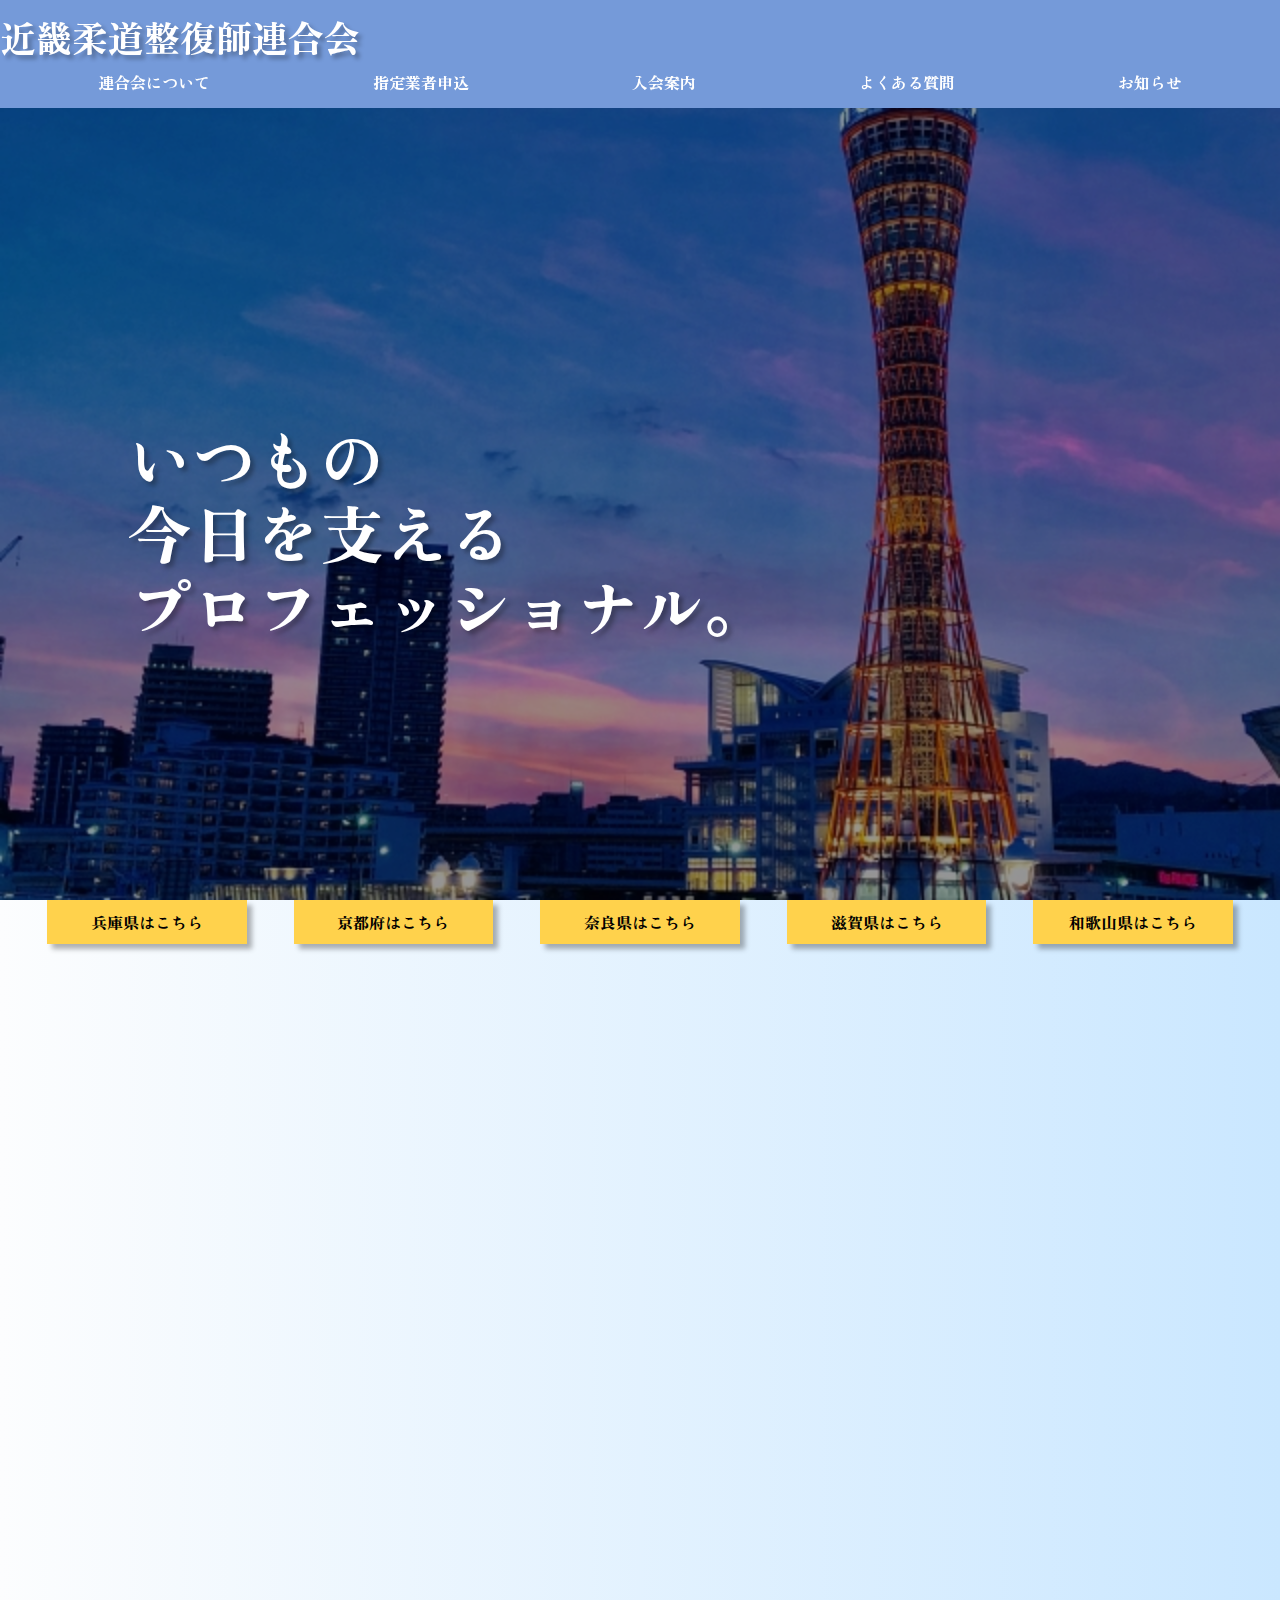
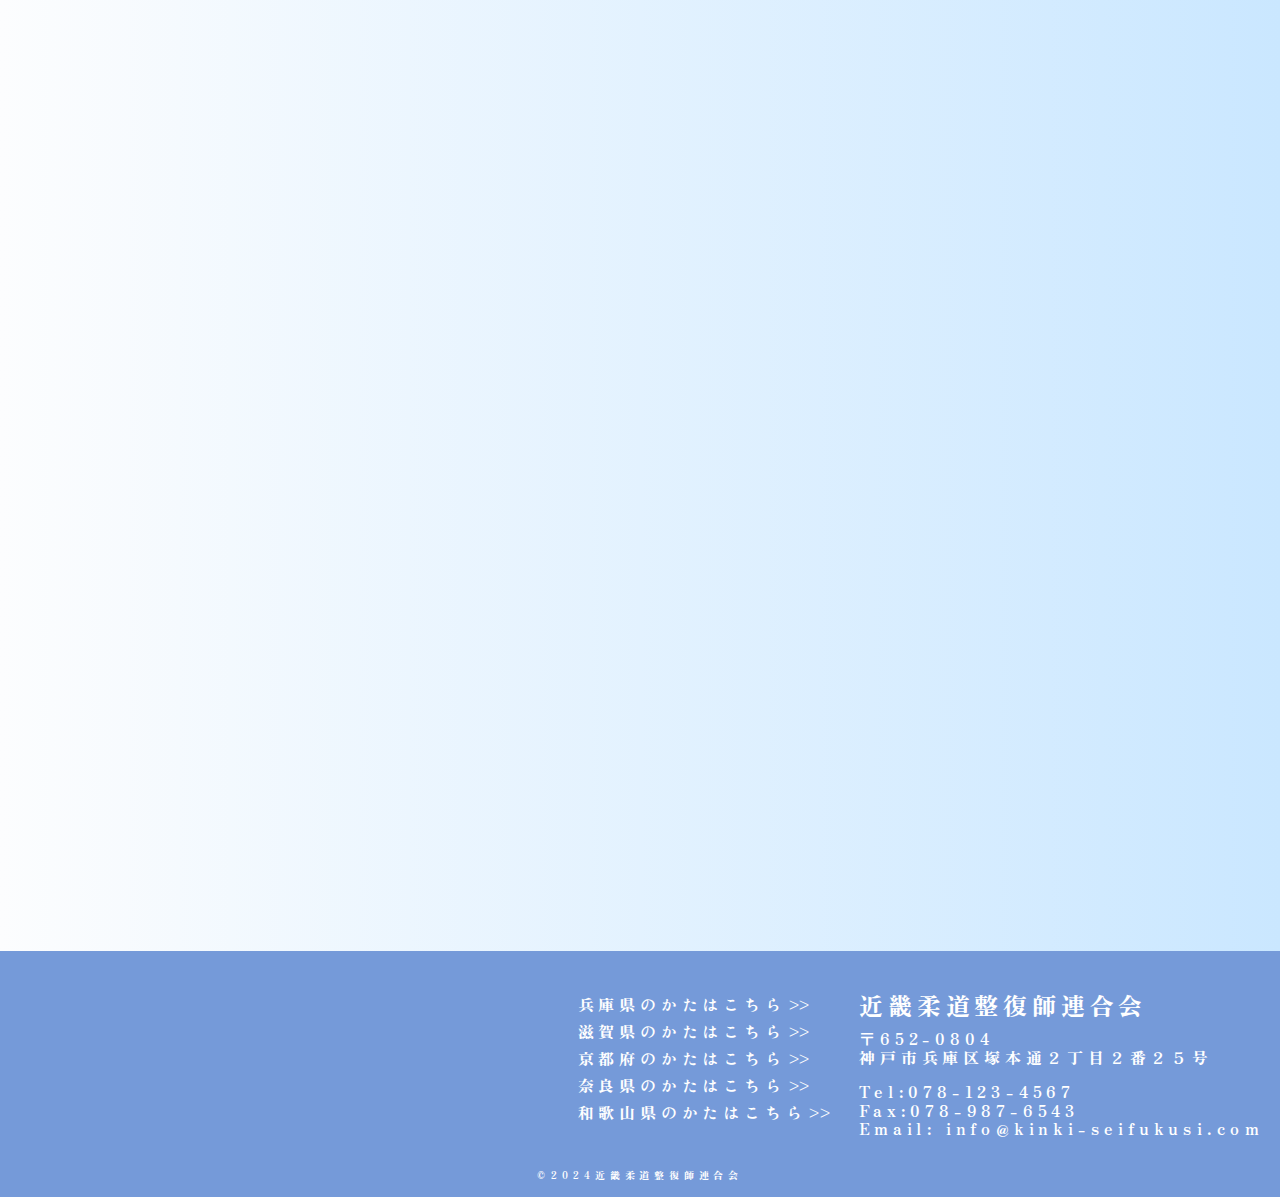
<file: index.html>
<!DOCTYPE html>
<html lang="ja">

<head>
    <meta charset="UTF-8">
    <meta name="viewport" content="width=device-width, initial-scale=1.0">
    <title>近畿柔道整復師連合会</title>
    <link
    rel="stylesheet"
    href="https://cdnjs.cloudflare.com/ajax/libs/animate.css/4.1.1/animate.min.css"/>
    <link rel="preconnect" href="https://fonts.googleapis.com">
    <link rel="preconnect" href="https://fonts.gstatic.com" crossorigin>
    <link href="https://fonts.googleapis.com/css2?family=Zen+Antique+Soft&display=swap" rel="stylesheet">
    <script src="js/swiper-bundle.min.js.js"></script><!-- Swiper -->
    <link rel="stylesheet" href="scss/style.css">
    <meta name="robots" content="noindex, nofollow" />
</head>

<body>
    <div class="gradient">
    <!-- *********header(共通)*************** -->
    <header>
        <div class="headerWrapper">
            <div class="headerWrap">
                <a href="index.html">
                    <h1>近畿柔道整復師連合会</h1>
                </a>
                <!-- ハンバーガーメニュー -->
                <input id="open" type="checkbox">
                <label class="toggle" for="open">
                    <span></span>
                    <span></span>
                    <span></span>
                </label>
                <div id="menu"> <!-- 横並び -->
                    <nav>
                        <ul>
                            <li><a href="greet.html" class="menuText">連合会について</a></li>
                            <li> <a href="company.html" class="menuText">指定業者申込</a> </li>
                            <li> <a href="general.html" class="menuText">入会案内</a> </li>
                            <li> <a href="qa.html" class="menuText">よくある質問</a></li>
                            <li> <a href="https://www.facebook.com/hyogokenjyusei/?ref=embed_page" class="menuText">お知らせ</a></li>
                            <li class="menu_tel"> <div class="humMenuButton"><a href="#">078-123-4567</a></div></li>
                        </ul>
                    </nav>
                </div><!-- menu -->
                <!-- PCグローバルメニュー -->
                <div class="headerList">
                    <nav>
                        <ul>
                            <li><a href="greet.html">連合会について</a></li>
                            <li> <a href="company.html">指定業者申込</a> </li>
                            <li> <a href="general.html">入会案内</a> </li>
                            <li> <a href="qa.html">よくある質問</a></li>
                            <li> <a href="https://www.facebook.com/hyogokenjyusei/?ref=embed_page">お知らせ</a></li>
                        </ul>
                    </nav>
                </div>
                <!-- PCグローバルメニュー -->
            </div>
        </div>
    </header>
    <!-- *********header(共通)*************** -->



        <div class="mainContent">
            <!-- ここにメインコンテンツを書く -->
            <main>
                <div class="mainContent">
                    <!-- ここにメインコンテンツを書く -->
                    <section class="mainTopwrapper">
                        <!-- トップ画面 -->
                        <div class="mainTopwrap">
                            <div class="mainTop">
                                <h1>
                                    いつもの<br>今日を支える<br>プロフェッショナル。
                                </h1>
                                <!-- Slider main container -->
                                <div class="swiper">
                                    <!-- Additional required wrapper -->
                                    <div class="swiper-wrapper">
                                        <!-- Slides -->
                                        <div class="swiper-slide"><img src="images/TOP.jpg" alt="メインビジュアル兵庫"></div>
                                        <div class="swiper-slide"><img src="images/TOP_kyoto.jpg" alt="メインビジュアル京都"></div>
                                        <div class="swiper-slide swiper_nara"><img src="images/TOP_nara.jpg"
                                                alt="メインビジュアル奈良"></div>
                                        <div class="swiper-slide swiper_shiga"><img src="images/TOP_shiga.jpeg"
                                                alt="メインビジュアル滋賀"></div>
                                        <div class="swiper-slide swiper_wakayama"><img src="images/TOP_wakayama.jpg"
                                                alt="メインビジュアル和歌山"></div>
                                    </div>
                                    <!-- If we need pagination -->
                                    <!-- <div class="swiper-pagination"></div> -->

                                    <!-- If we need navigation buttons -->
                                    <!-- <div class="swiper-button-prev"></div> -->
                                    <!-- <div class="swiper-button-next"></div> -->

                                    <!-- If we need scrollbar -->
                                    <!-- <div class="swiper-scrollbar"></div> -->
                                </div>
                                <!-- Slider main container -->
                                <div class="arrow">
                                    <img src="images/arrowObject.png" alt="矢印">
                                </div>
                            </div>
                        </div>
                    </section>

                    <section class="topLink">
                        <div class="topLinkwrapper">
                            <!-- 各県へのリンク -->
                            <nav class="link01">
                                <ul>
                                    <li><a href="">兵庫県はこちら</a></li>
                                    <li><a href="http://www.miyako.or.jp/">京都府はこちら</a></li>
                                    <li><a href="">奈良県はこちら</a></li>
                                    <li><a href="">滋賀県はこちら</a></li>
                                    <li><a href="">和歌山県はこちら</a></li>
                                </ul>
                            </nav>
                        </div>
                    </section>



                    <section class="topSalutation animate__animated"><!-- スクロール検知class付与 -->
                        <!-- 組合について -->
                        <div class="topSalutationWrapper">
                            <div class="facebookWrapper">
                                <!-- フェイスブック -->
                                <iframe src="https://www.facebook.com/plugins/page.php?href=https%3A%2F%2Fwww.facebook.com%2Fhyogokenjyusei%2F%3Fref%3Dembed_page&tabs=timeline&width=352&height=427&small_header=false&adapt_container_width=true&hide_cover=false&show_facepile=true&appId" width="352" height="427" style="border:none;overflow:hidden" scrolling="no" frameborder="0" allowfullscreen="true" allow="autoplay; clipboard-write; encrypted-media; picture-in-picture; web-share"></iframe>
                            </div>

                            <div class="topSalutationWrap">
                                <h2>近畿柔道整復師連合会のご挨拶</h2>
                                <p>
                                    近畿柔道整復師連合会のホームページにお越し頂きまして誠にありがとうございます。<br><br>
                                    この連合会は兵庫県。京都府。滋賀県。和歌山県。奈良県。の1府4県の協同組合の共同体で
                                    各県の会員が日常使う医療機器、消耗品、各種保険関係の団体保険、医療事故保険等福利厚生の充実、学術大会の協賛など情報交換を共有して組合員に多種多様な商品を安価で販売しております。<br><br>
                                    広告募集は1年間通して行っています。<br><br>一般の企業から個人商店さん迄そしてネット販売している方も広告の応募も可能です。<br><br>是非ご活用の程宜しくお願申し上げます。
                                </p>

                                <ul>
                                    <li><a href="greet.html">詳しくはこちら</a></li>
                                </ul>
                            </div>
                        </div>
                    </section>


                    <section class="topVendor animate__animated"><!-- スクロール検知class付与 -->
                        <!-- 指定業者申込 -->
                        <div class="topVendorWrapper">
                            <div class="topVendorimg">
                                <img src="images/btn1.jpg" alt="">
                            </div>

                            <div class="topVendortext">
                                <h2>指定業者申込</h2>
                                <p>協同組合に所属すると<br><br>
                                    ・会員に販売ができる<br>・展示会などで開催する場所をお貸しできる<br>
                                    <br>などと言った支援が受けられます。
                                </p>
                                <a href="company.html">詳しくはこちら</a>
                            </div>
                        </div>

                        <div class="topVendorWrapper2">
                            <a href="">
                                <img src="images/btn1.jpg" alt="指定事業">
                                <h2>指定業者申込</h2>
                            </a>

                        </div>

                    </section>
                </div>

                <section class="topJoin animate__animated"><!-- スクロール検知class付与 -->
                    <!-- 入会案内 -->
                    <div class="topJoinWrapper">
                        <div class="topJointext">
                            <h2>入会案内</h2>
                            <p>入会すると<br><br>
                                ・備品が安く仕入れられる<br>
                                ・物件の紹介やリフォーム相談などができる<br>
                                <br>
                                などと言った支援が受けられます。
                            </p>
                            <a href="general.html">詳しくはこちら</a>
                        </div>
                        <div class="topJoinimg">
                            <img src="images/join.jpg" alt="">
                        </div>
                    </div>

                    <div class="topJoinWrapper2 animate__animated">
                        <a href="">
                            <img src="images/btn3.jpg" alt="入会案内">
                            <h2>入会案内</h2>
                        </a>
                    </div>
                </section>


            </main>

        </div>

        <footer>
            <div class="footerWrapper">
                <div class="footerLink">
                    <nav>
                        <ul>
                            <li><a href="">兵庫県のかたはこちら<span class="tume">>></span></a></li>
                            <li><a href="">滋賀県のかたはこちら<span class="tume">>></span></a></li>
                            <li><a href="">京都府のかたはこちら<span class="tume">>></span></a></li>
                            <li><a href="">奈良県のかたはこちら<span class="tume">>></span></a></li>
                            <li><a href="">和歌山県のかたはこちら<span class="tume">>></span></a></li>
                        </ul><!-- モバイル版でもう少し行間開ける -->
                    </nav>
                </div>

                <div class="adress">
                    <h4>近畿柔道整復師連合会</h4><!-- 太字か見出しタグ(SEO対策)**** -->
                    <address class="juusyo">〒652-0804
                        <br> 神戸市兵庫区塚本通２丁目２番２５号
                    </address>
                    <address class="tell">Tel:078-123-4567
                        <br>Fax:078-987-6543
                        <br>Email: info@kinki-seifukusi.com<!-- aタグでリンク貼る paddingで右に隙間-->
                    </address>
                </div>
            </div><!-- footerWrapper -->
            <small>&copy;2024近畿柔道整復師連合会</small>

            <!-- !!!!モバイル版も作る!!!! -->
            <!-- モバイル版でpadding外す -->

        </footer>




    </div>
    <!-- Swiper init Swiperの調整-->
    <script src="js/swiper-init.js"></script>
    <!-- スクロール検知 -->
    <script src="js/scroll.js"></script>
</body>

</html>
</file>
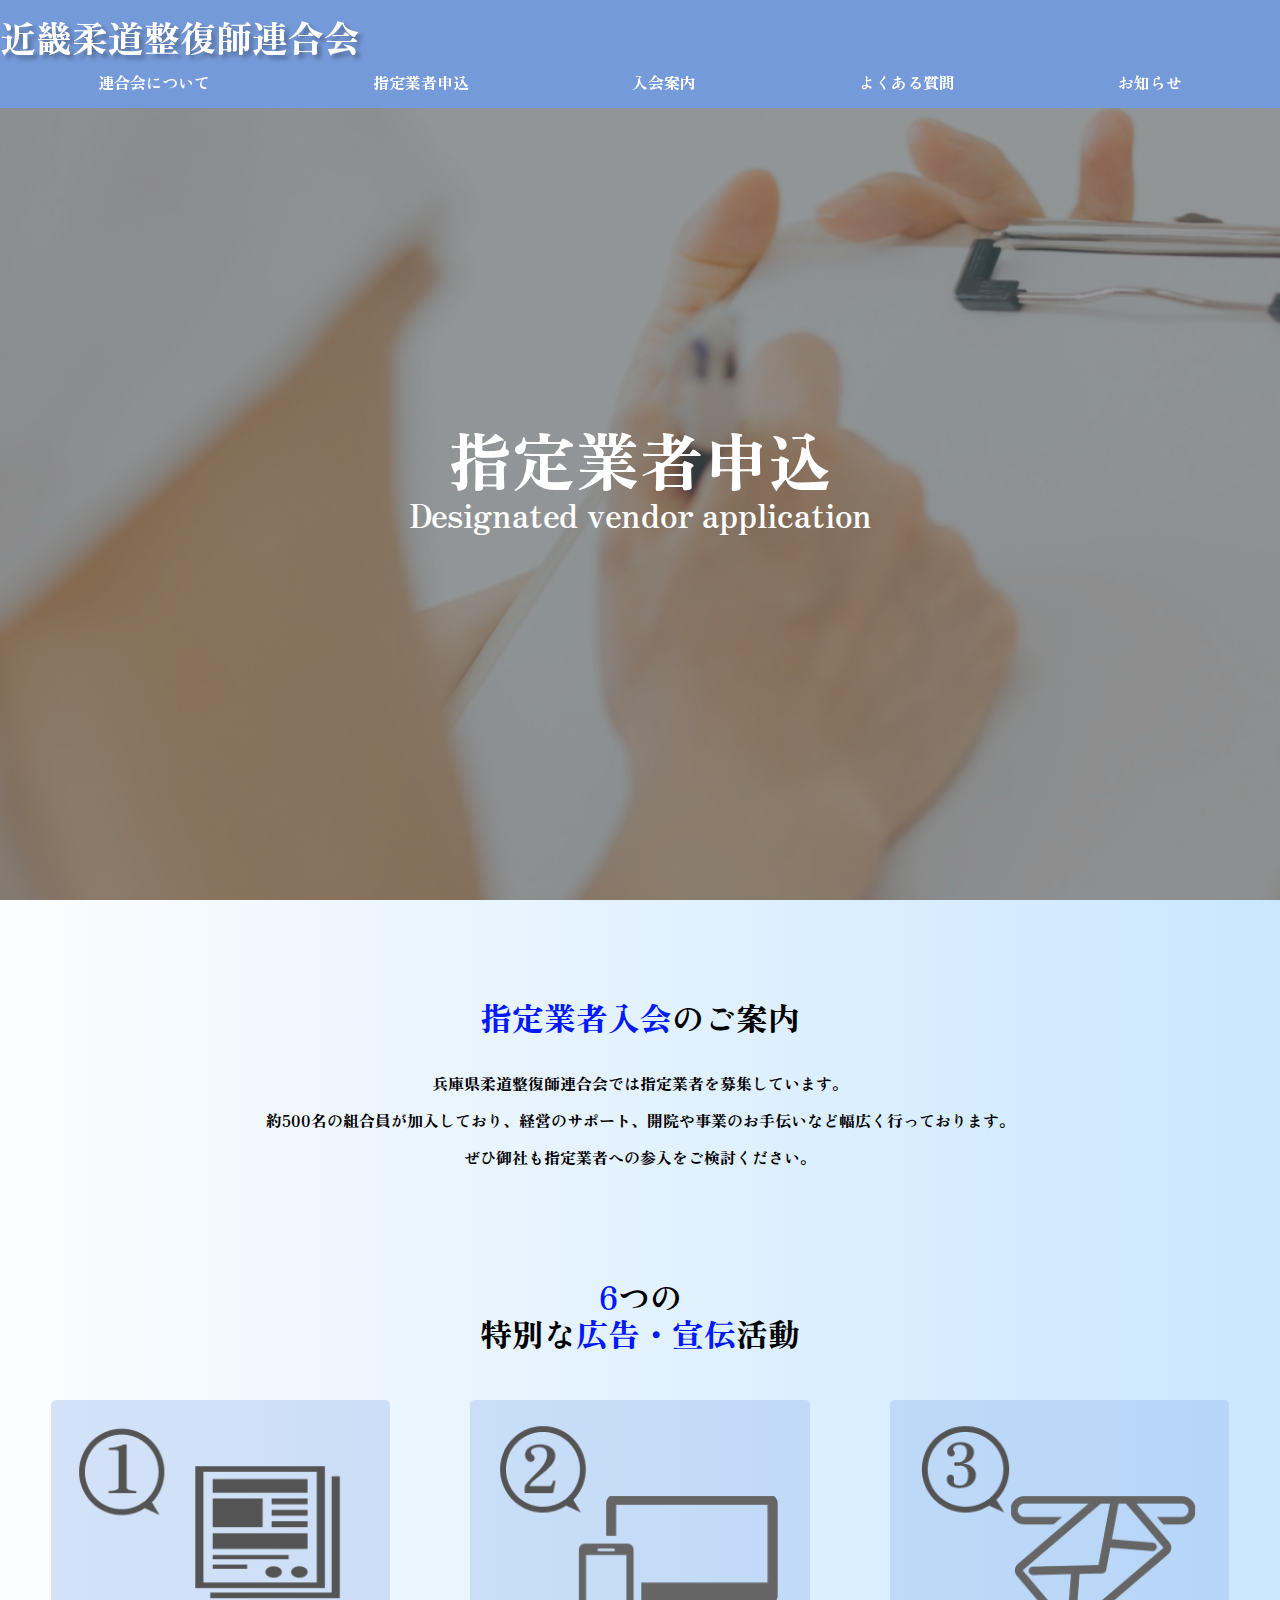
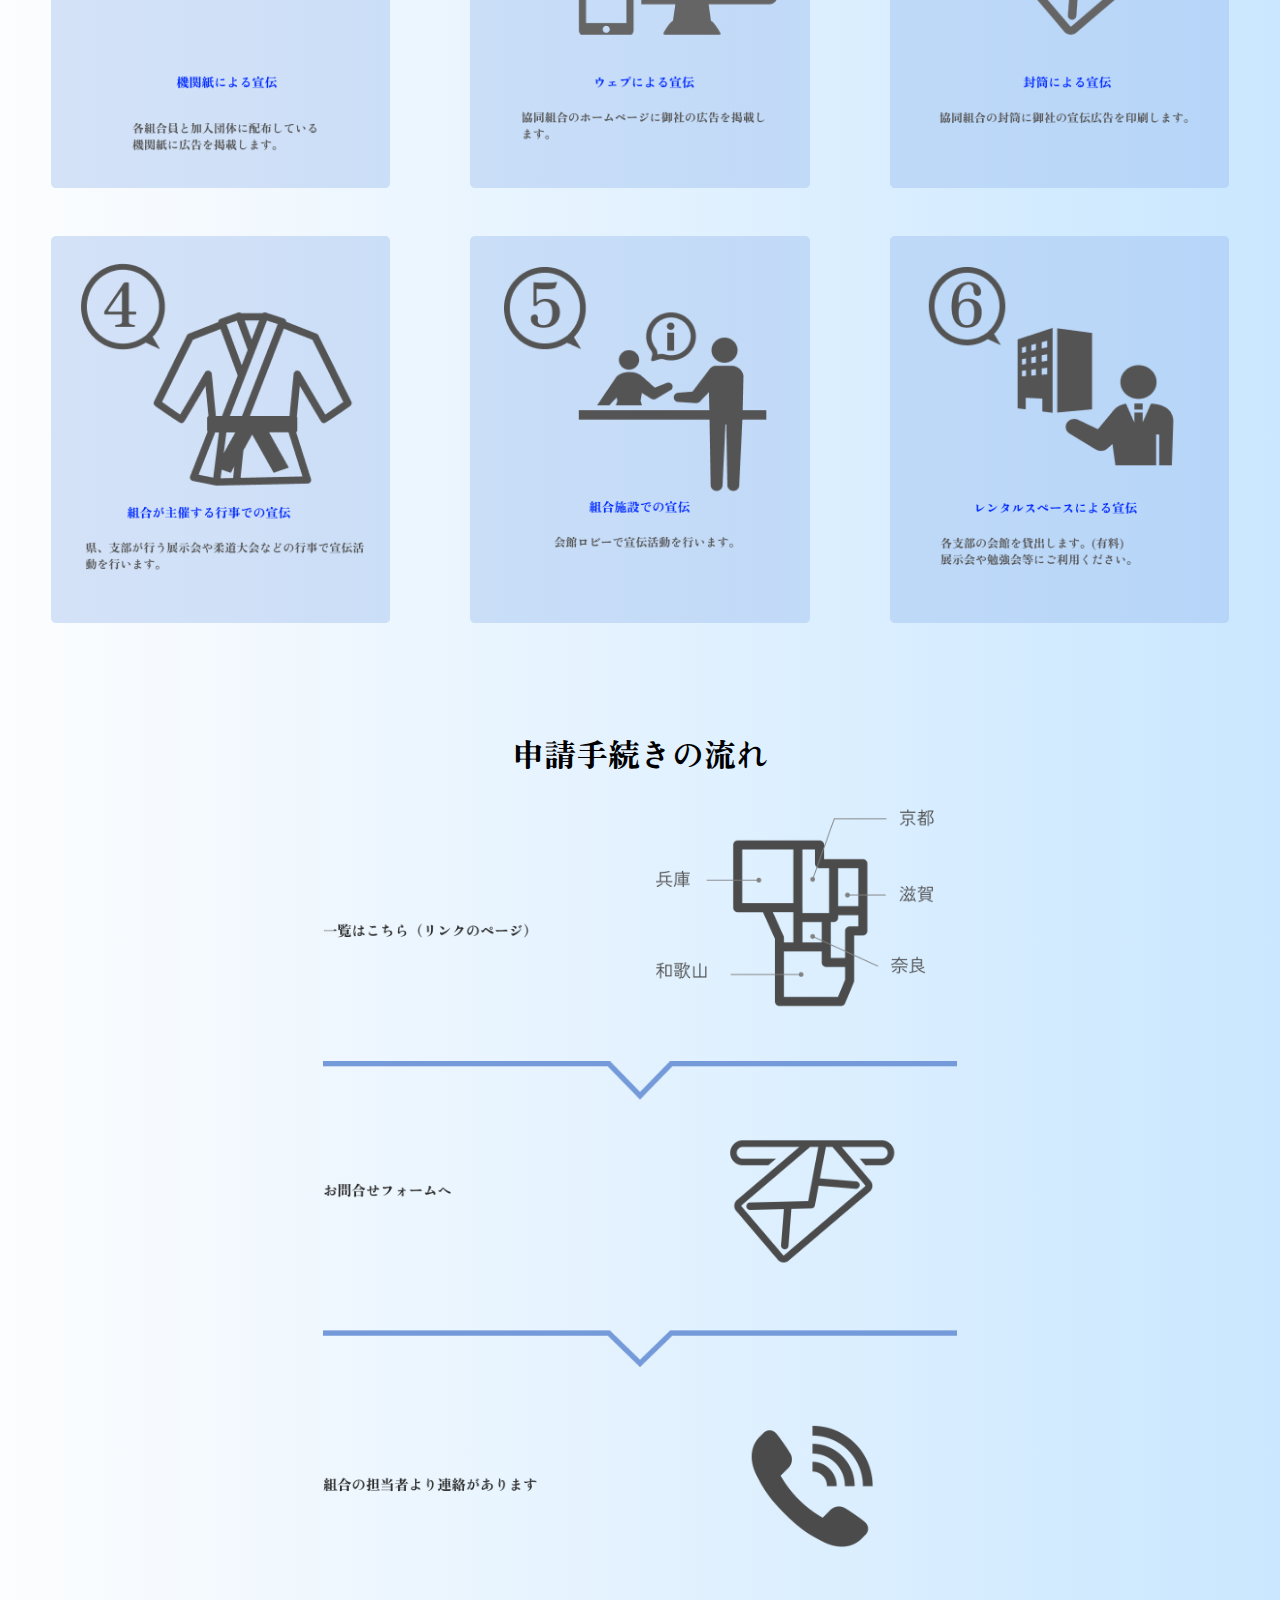
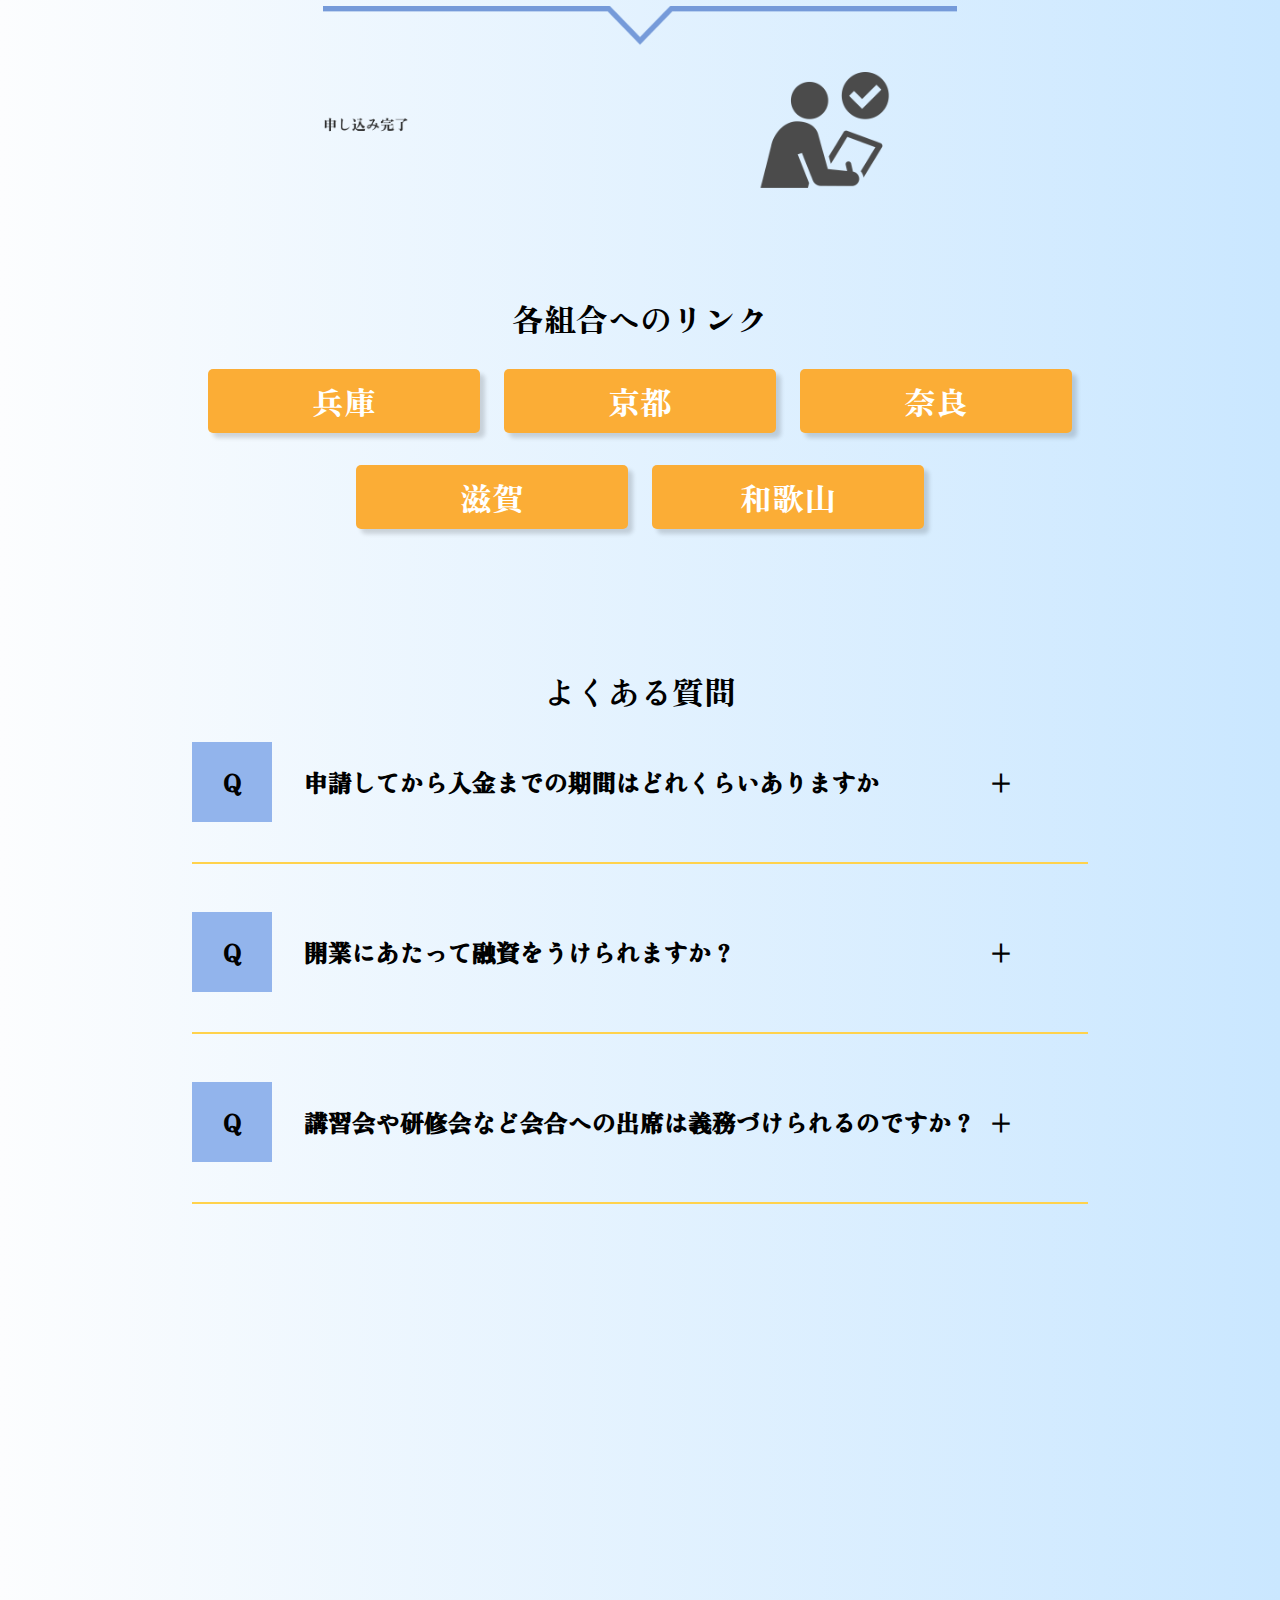
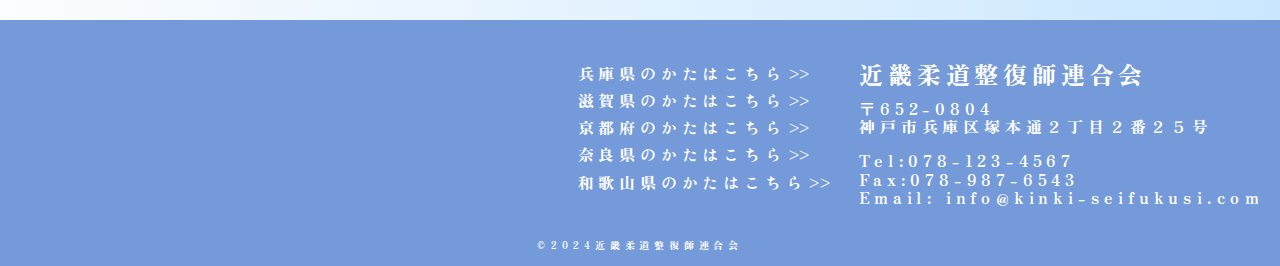
<file: company.html>
<!DOCTYPE html>
<html lang="ja">

<head>
    <meta charset="UTF-8">
    <meta name="viewport" content="width=device-width, initial-scale=1.0">
    <title>指定業者申し込み</title>
    <link rel="preconnect" href="https://fonts.googleapis.com">
    <link rel="preconnect" href="https://fonts.gstatic.com" crossorigin>
    <link href="https://fonts.googleapis.com/css2?family=Zen+Antique+Soft&display=swap" rel="stylesheet">
    <link rel="stylesheet" href="scss/style.css">
    <meta name="robots" content="noindex, nofollow" />
</head>

<body>
    <!-- *********header(共通)*************** -->
    <header>
        <div class="headerWrapper">
            <div class="headerWrap">
                <a href="index.html">
                    <h1>近畿柔道整復師連合会</h1>
                </a>
                <!-- ハンバーガーメニュー -->
                <input id="open" type="checkbox">
                <label class="toggle" for="open">
                    <span></span>
                    <span></span>
                    <span></span>
                </label>
                <div id="menu">
                    <nav>
                        <ul>
                            <li><a href="greet.html" class="menuText">連合会について</a></li>
                            <li> <a href="company.html" class="menuText">指定業者申込</a> </li>
                            <li> <a href="general.html" class="menuText">入会案内</a> </li>
                            <li> <a href="qa.html" class="menuText">よくある質問</a></li>
                            <li> <a href="https://www.facebook.com/hyogokenjyusei/?ref=embed_page" class="menuText">お知らせ</a></li>
                            <li><div class="humMenuButton"><a href="#">078-123-4567</a></div></li>
                        </ul>
                    </nav>
                </div><!-- headerList -->
                <!-- ハンバーガーメニュー -->
                <div class="headerList">
                    <nav>
                        <ul>
                            <li><a href="greet.html">連合会について</a></li>
                            <li> <a href="company.html">指定業者申込</a> </li>
                            <li> <a href="general.html">入会案内</a> </li>
                            <li> <a href="qa.html">よくある質問</a></li>
                            <li> <a href="https://www.facebook.com/hyogokenjyusei/?ref=embed_page">お知らせ</a></li>
                        </ul>
                    </nav>
                </div><!-- headerList -->
                <!-- ハンバーガーメニュー -->
            </div>
        </div>
    </header>
    <!-- *********header(共通)*************** -->

    <div class="gradient">
    <!-- *********maincontents*************** -->
    <main>

        <div class="conpanyWrapper">
            <div class="conpanyVisual"><img src="images/company_mainV.jpg" alt="メインビジュアル"></div>
            <div class="companyVisual_txt">
                <h2>指定業者申込</h2>
                <p>Designated vendor application</p>
            </div>
            <div class="company_wrapper wrapper">
                <div class="gonannai">
                    <h3><span class="shiteigyousya">指定業者入会</span>のご案内</h3>
                    <p>兵庫県柔道整復師連合会では指定業者を募集しています。<br><br>約500名の組合員が加入しており、経営のサポート、開院や事業のお手伝いなど幅広く行っております。<br><br>ぜひ御社も指定業者への参入をご検討ください。
                    </p>
                </div>

                <!-- お問合せはこちら　当連合会についてにリンク貼る -->
                <div class="companyContact">
                    <h4>お気軽にどうぞ</h4>
                    <p><a href="#">お問合せはこちら</a></p>
                </div>
                <!-- お問合せはこちら　当連合会についてにリンク貼る -->


                <div class="advantages">
                    <h3><span class="senden">6</span>つの<br>特別な<span class="senden">広告・宣伝</span>活動</h3>
                    <div class="advFex01 advFlex">
                        <div class="adv01"><img src="images/advantages_1.png" alt="メリット1"></div>
                        <div class="adv02"><img src="images/advantages_2.png" alt="メリット2"></div>
                        <div class="adv03"><img src="images/advantages_3.png" alt="メリット3"></div>
                    </div>
                    <div class="avdFlex02 advFlex">
                        <div class="adv04"><img src="images/advantages_4.png" alt="メリット4"></div>
                        <div class="adv05"><img src="images/advantages_5.png" alt="メリット5"></div>
                        <div class="adv06"><img src="images/advantages_6.png" alt="メリット6"></div>
                    </div>
                </div>

                
                <!-- お問合せはこちら　当連合会についてにリンク貼る -->
                <div class="companyContact">
                    <h4>\ お気軽にどうぞ /</h4>
                    <p><a href="#">お問合せはこちら</a></p>
                </div>
                <!-- お問合せはこちら　当連合会についてにリンク貼る -->

                <div class="shinsei">
                    <h3>申請手続きの流れ</h3>
                    <p><img id="pcVis"src="images/campany_graph01.png" alt="申請の流れ"></p>
                    <p><img id="responsive" src="images/company_graph02.png" alt="申請の流れ"></p>
                </div>

                <div class="kumiaiLink">
                    <h3>各組合へのリンク</h3>
                    <ul>
                        <div class="link_flex">
                            <li><a href="#">兵庫</a></li>
                            <li><a href="#">京都</a></li>
                            <li><a href="#">奈良</a></li>
                        </div>
                        <div class="link_flex">
                            <li><a href="#">滋賀</a></li>
                            <li><a href="#">和歌山</a></li>
                    </ul>
                </div>
                <div class="shiteiQA">
                    <h3>よくある質問</h3>
                    <dl>
                        <div>
                            <dt><span class="question">申請してから入金までの期間はどれくらいありますか</span></dt>
                            <dd><span class="answer">
                                    至急申請書の受付文が、最短で翌月末に会員登録口座に送金となります。（例）1月施術分⇒2月5日～8日まで提出⇒最短3月末送金</span></dd>
                        </div>
                        <div>
                            <dt><span class="question">開業にあたって融資をうけられますか？</span></dt>
                            <dd><span
                                    class="answer">本会自体では資金の融資を行ってはいませんが、低利で融資が受けられるよう取引銀行に紹介することが可能です。また、機器・設備などの低価格斡旋特典もあります。
                                </span>
                            </dd>
                        </div>
                        <div>
                            <dt><span class="question">講習会や研修会など会合への出席は義務づけられるのですか？</span></dt>
                            <dd><span
                                    class="answer">義務ではありません。強制されたり、出席しなかったことで咎められることもありません。参加は自由です。しかし、柔道整復師として仕事をする上で必要となる様々な情報や技術を得ることができたり、同じ資格同じ仕事をする多くの仲間との交流から得られるものは決して少なくはないと思います。
                                </span>
                            </dd>
                        </div>
                    </dl>
                    <!-- お問合せはこちら　当連合会についてにリンク貼る -->
                    <div class="companyContact">
                        <h4>\ お気軽にどうぞ /</h4>
                        <p><a href="#">お問合せはこちら</a></p>
                    </div>
                    <!-- お問合せはこちら　当連合会についてにリンク貼る -->
                </div>
            </div>

    </main>
    <!-- *********maincontents*************** -->


    <!-- *********footer(共通)*************** -->
    <footer>
        <div class="footerWrapper companyFooter">
            <div class="footerLink">
                <nav>
                    <ul>
                        <li><a href="#">兵庫県のかたはこちら<span class="tume">>></span></a></li>
                        <li><a href="#">滋賀県のかたはこちら<span class="tume">>></span></a></li>
                        <li><a href="#">京都府のかたはこちら<span class="tume">>></span></a></li>
                        <li><a href="#">奈良県のかたはこちら<span class="tume">>></span></a></li>
                        <li><a href="#">和歌山県のかたはこちら<span class="tume">>></span></a></li>
                    </ul><!-- モバイル版でもう少し行間開ける -->
                </nav>
            </div>
            <div class="adress">
                <h4>近畿柔道整復師連合会</h4>
                <address class="juusyo">〒652-0804
                    <br> 神戸市兵庫区塚本通２丁目２番２５号
                </address>
                <address class="tell">Tel:078-123-4567
                    <br>Fax:078-987-6543
                    <br>Email: info@kinki-seifukusi.com<!-- aタグでリンク貼る paddingで右に隙間-->
                </address>
            </div>
        </div><!-- footerWrapper -->
        <small>&copy;2024近畿柔道整復師連合会</small>
    </footer>
</div>
    <!-- *********footer(共通)*************** -->

    <script src="js/accordion.js"></script><!-- アコーディオンメニュー -->

</body>

</html>
</file>
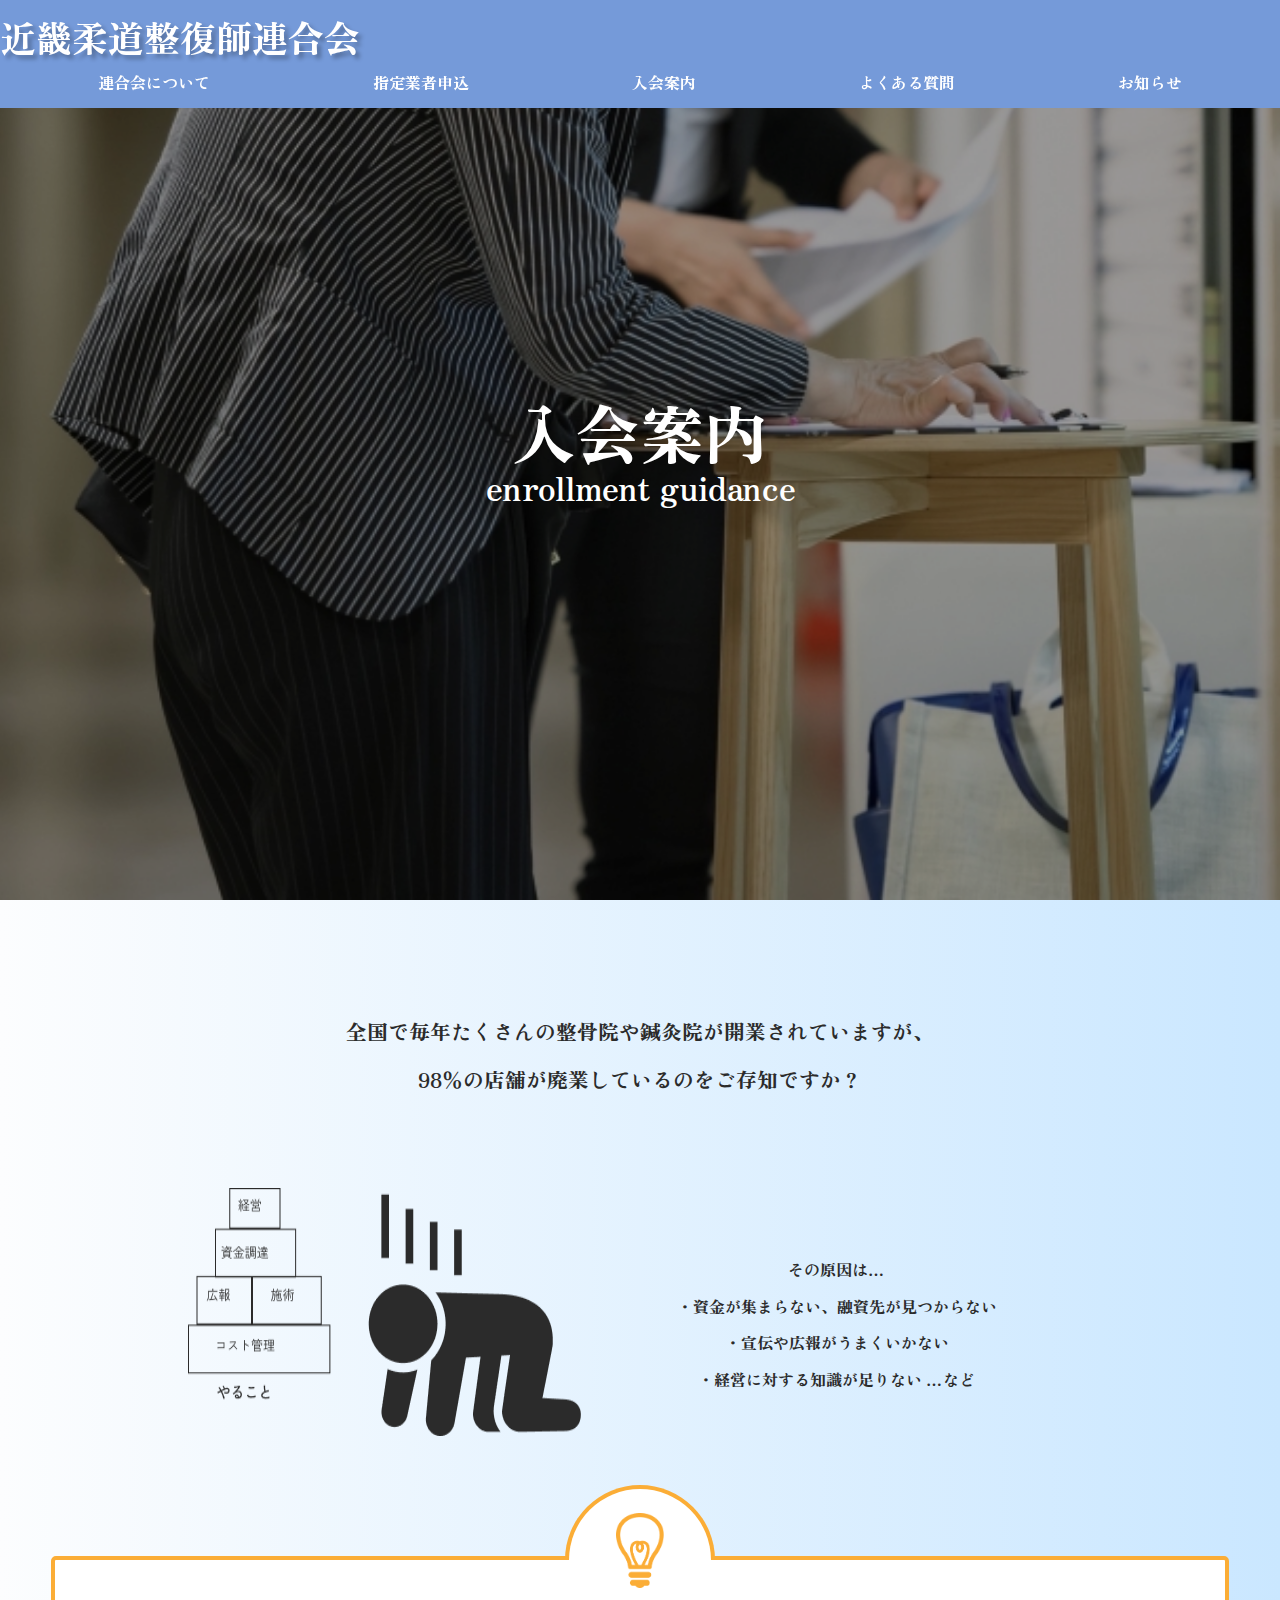
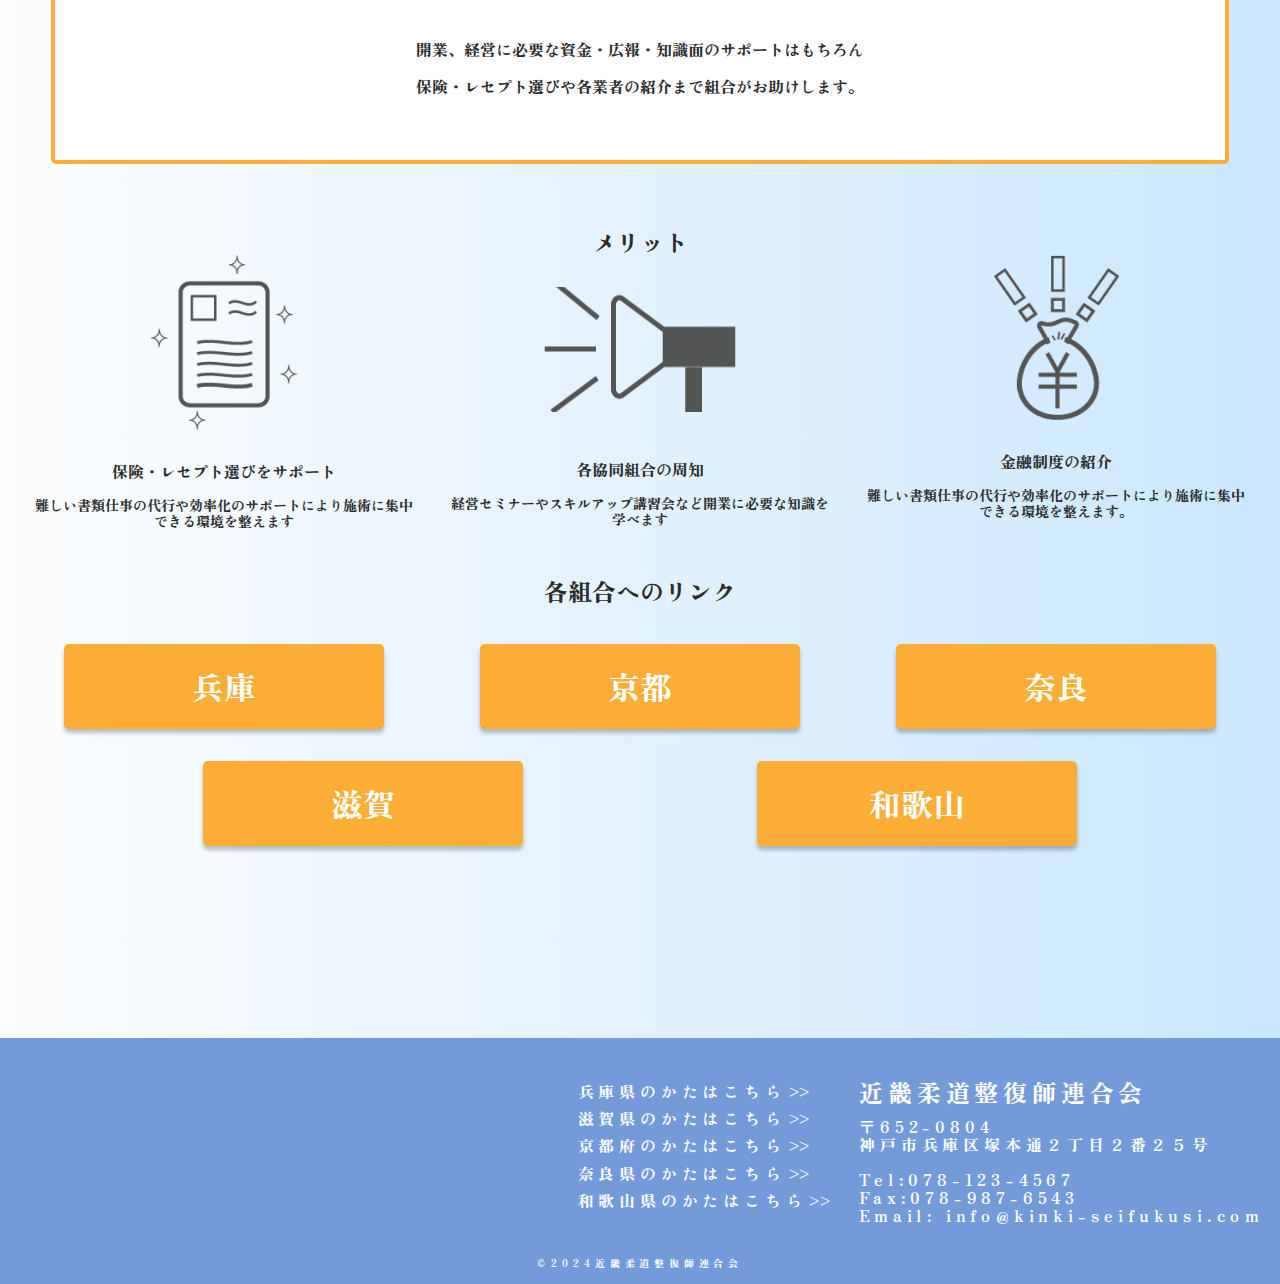
<file: general.html>
<!DOCTYPE html>
<html lang="ja">

<head>
    <meta charset="UTF-8">
    <meta name="viewport" content="width=device-width, initial-scale=1.0">
    <title>入会案内</title>
    <link rel="preconnect" href="https://fonts.googleapis.com">
    <link rel="preconnect" href="https://fonts.gstatic.com" crossorigin>
    <link href="https://fonts.googleapis.com/css2?family=Zen+Antique+Soft&display=swap" rel="stylesheet">
    <link rel="stylesheet" href="scss/style.css">
    <meta name="robots" content="noindex, nofollow" />
    <style>
        :root {
            --border-color: #fbad36;
            /*色*/
            --arcsize: 150px;
            /*直径*/
            --border-width: 4px;
            /*線の太さ*/
        }

        .waku {
            border: var(--border-width) solid var(--border-color);
            padding: 5% 10%;
            border-radius: 5px;
            position: relative;
            margin-top: 120px;
            background-color: white;
            text-align: center;
            margin-left: 4%;
            margin-right: 4%;
        }

        .waku p {
            padding-top: 1rem;
            color: #2b2b2b
        }

        .waku::before {
            content: "";
            display: block;
            position: absolute;
            left: 50%;
            top: calc(var(--arcsize) / 2 * -1);
            transform: translatex(-50%);
            width: var(--arcsize);
            height: calc(var(--arcsize) / 2);
            border-left: var(--border-width) solid var(--border-color);
            border-top: var(--border-width) solid var(--border-color);
            border-right: var(--border-width) solid var(--border-color);
            border-radius: calc(var(--arcsize) / 2) calc(var(--arcsize) / 2) 0 0;
            background-color: white;

        }

        .waku::after {
            content: "";
            display: block;
            position: absolute;
            left: 50%;
            top: calc(var(--arcsize) / 4 * -1 - 10px);
            transform: translatex(-50%);
            width: var(--arcsize);
            height: calc(var(--arcsize) / 2);
            background-image: url(images/general_logo.png);
            background-repeat: no-repeat;
            background-size: contain;
            background-position: center center;
        }
    </style>
</head>

<body>
    <div class="gradient">
        <!-- *********header(共通)*************** -->
        <header>
            <div class="headerWrapper">
                <div class="headerWrap">
                    <a href="index.html">
                        <h1>近畿柔道整復師連合会</h1>
                    </a>
                    <!-- ハンバーガーメニュー -->
                    <input id="open" type="checkbox">
                    <label class="toggle" for="open">
                        <span></span>
                        <span></span>
                        <span></span>
                    </label>
                    <div id="menu"> <!-- 横並び -->
                        <nav>
                            <ul>
                                <li><a href="greet.html" class="menuText">連合会について</a></li>
                                <li> <a href="company.html" class="menuText">指定業者申込</a> </li>
                                <li> <a href="general.html" class="menuText">入会案内</a> </li>
                                <li> <a href="qa.html" class="menuText">よくある質問</a></li>
                                <li> <a href="https://www.facebook.com/hyogokenjyusei/?ref=embed_page"
                                        class="menuText">お知らせ</a></li>
                                <li class="menu_tel">
                                    <div class="humMenuButton"><a href="#">078-123-4567</a></div>
                                </li>
                            </ul>
                        </nav>
                    </div><!-- menu -->
                    <!-- PCグローバルメニュー -->
                    <div class="headerList">
                        <nav>
                            <ul>
                                <li><a href="greet.html">連合会について</a></li>
                                <li> <a href="company.html">指定業者申込</a> </li>
                                <li> <a href="general.html">入会案内</a> </li>
                                <li> <a href="qa.html">よくある質問</a></li>
                                <li> <a href="https://www.facebook.com/hyogokenjyusei/?ref=embed_page">お知らせ</a></li>
                            </ul>
                        </nav>
                    </div>
                </div>
            </div>
        </header>
        <!-- *********header(共通)*************** -->

        <div class="genMidashi">
        </div>

        <div class="genMidashiP">
            <h2>入会案内</h2>
            <h3>enrollment guidance</h3>
        </div>

        <div class="mainContentGeneral">
            <!-- ここにメインコンテンツを書く -->

            <div class="negBox">
                <p class="negaQuestion">全国で毎年たくさんの整骨院や鍼灸院が開業されていますが、<br><br>98％の店舗が廃業しているのをご存知ですか？</p>
                <div class="negItem">
                    <img src="images/Gakkuri.png" alt="うなだれるイメージ">

                    <p>その原因は…
                        <br><br>・資金が集まらない、融資先が見つからない
                        <br><br>・宣伝や広報がうまくいかない
                        <br><br>・経営に対する知識が足りない …など
                    </p>
                </div>
            </div><!-- negBox -->

            <!-- <div class="genSpo">
                <img src="images/genSpoIMG.png" alt="図解">
            </div> -->


            <div class="waku">
                <p>開業、経営に必要な資金・広報・知識面のサポートはもちろん
                    <br><br>保険・レセプト選びや各業者の紹介まで組合がお助けします。
                </p>
            </div>

            <div class="meritBox">
                <h3>メリット</h3>
                <div class="meritWrap">
                    <div class="meritItem">
                        <img src="images/meritItem01.png" alt="保険・レセプト書類">
                        <h4>保険・レセプト選びをサポート</h4>
                        <p id="meritP"><br>難しい書類仕事の代行や効率化のサポートにより施術に集中できる環境を整えます</p>
                    </div><!-- meritItem -->
                    <div class="meritItem">
                        <img src="images/meritItem02.png" alt="メガホン">
                        <h4>各協同組合の周知</h4>
                        <p id="meritP"><br>経営セミナーやスキルアップ講習会など開業に必要な知識を学べます</p>
                    </div><!-- meritItem -->
                    <div class="meritItem">
                        <img src="images/meritItem03.png" alt="お金">
                        <h4>金融制度の紹介</h4>
                        <p id="meritP"><br>難しい書類仕事の代行や効率化のサポートにより施術に集中できる環境を整えます。</p>
                    </div><!-- meritItem -->
                </div><!-- meritWrap -->

            </div><!-- meritBox -->

            <div class="generalLink">
                <h3>各組合へのリンク</h3>

                <div class="genLinBox">
                    <a href="#" class="generalLinkItem">兵庫</a>
                    <a href="#" class="generalLinkItem">京都</a>
                    <a href="#" class="generalLinkItem">奈良</a>
                    <a href="#" class="generalLinkItem">滋賀</a>
                    <a href="#" class="generalLinkItem">和歌山</a>
                </div><!-- genLinBox -->
            </div><!-- generalLink -->

        </div><!-- mainContent -->

        <footer>
            <div class="footerWrapper">
                <div class="footerLink">
                    <nav>
                        <ul>
                            <li><a href="">兵庫県のかたはこちら<span class="tume">>></span></a></li>
                            <li><a href="">滋賀県のかたはこちら<span class="tume">>></span></a></li>
                            <li><a href="">京都府のかたはこちら<span class="tume">>></span></a></li>
                            <li><a href="">奈良県のかたはこちら<span class="tume">>></span></a></li>
                            <li><a href="">和歌山県のかたはこちら<span class="tume">>></span></a></li>
                        </ul><!-- モバイル版でもう少し行間開ける -->
                    </nav>
                </div>

                <div class="adress">
                    <h4>近畿柔道整復師連合会</h4><!-- 太字か見出しタグ(SEO対策)**** -->
                    <address class="juusyo">〒652-0804
                        <br> 神戸市兵庫区塚本通２丁目２番２５号
                    </address>
                    <address class="tell">Tel:078-123-4567
                        <br>Fax:078-987-6543
                        <br>Email: info@kinki-seifukusi.com<!-- aタグでリンク貼る paddingで右に隙間-->
                    </address>
                </div>
            </div><!-- footerWrapper -->
            <small>&copy;2024近畿柔道整復師連合会</small>

            <!-- !!!!モバイル版も作る!!!! -->
            <!-- モバイル版でpadding外す -->
        </footer>
    </div><!-- gradient -->

    <script src="js/accordion.js"></script><!-- アコーディオンメニュー -->

</body>

</html>
</file>
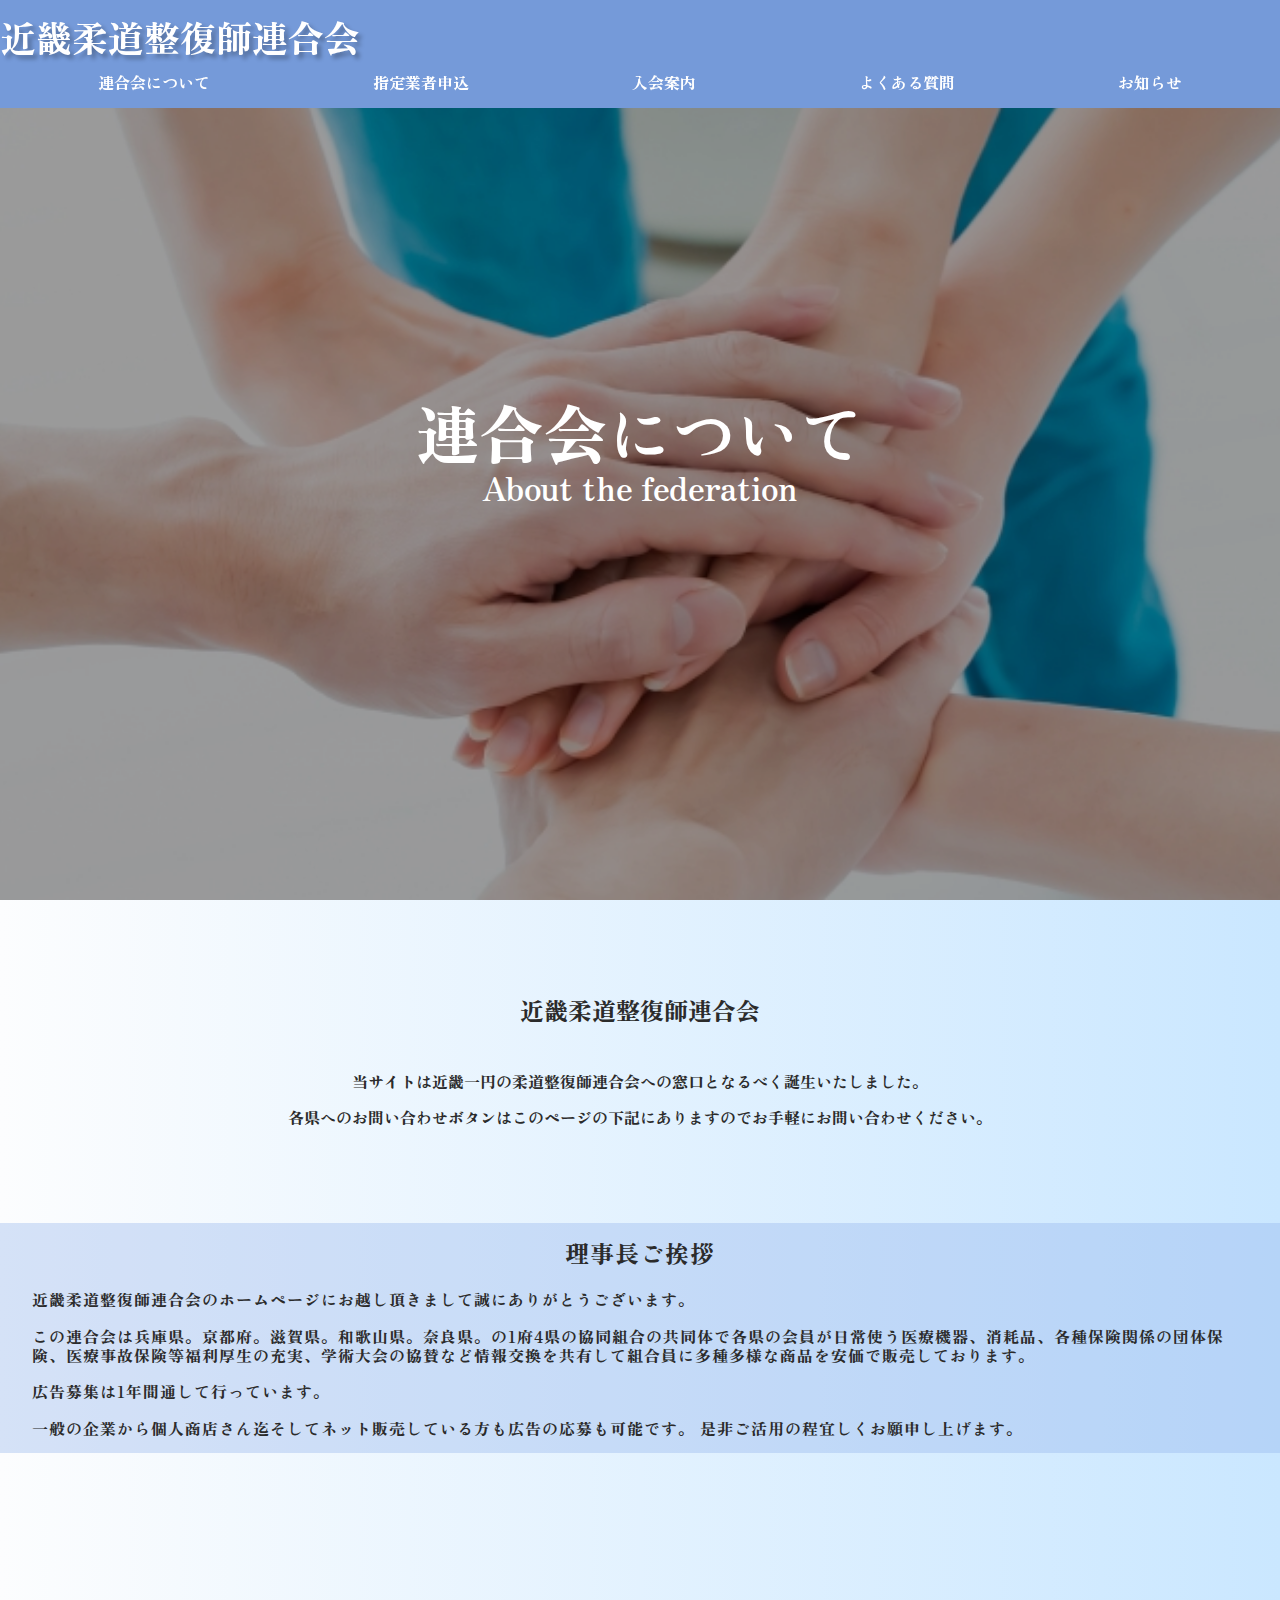
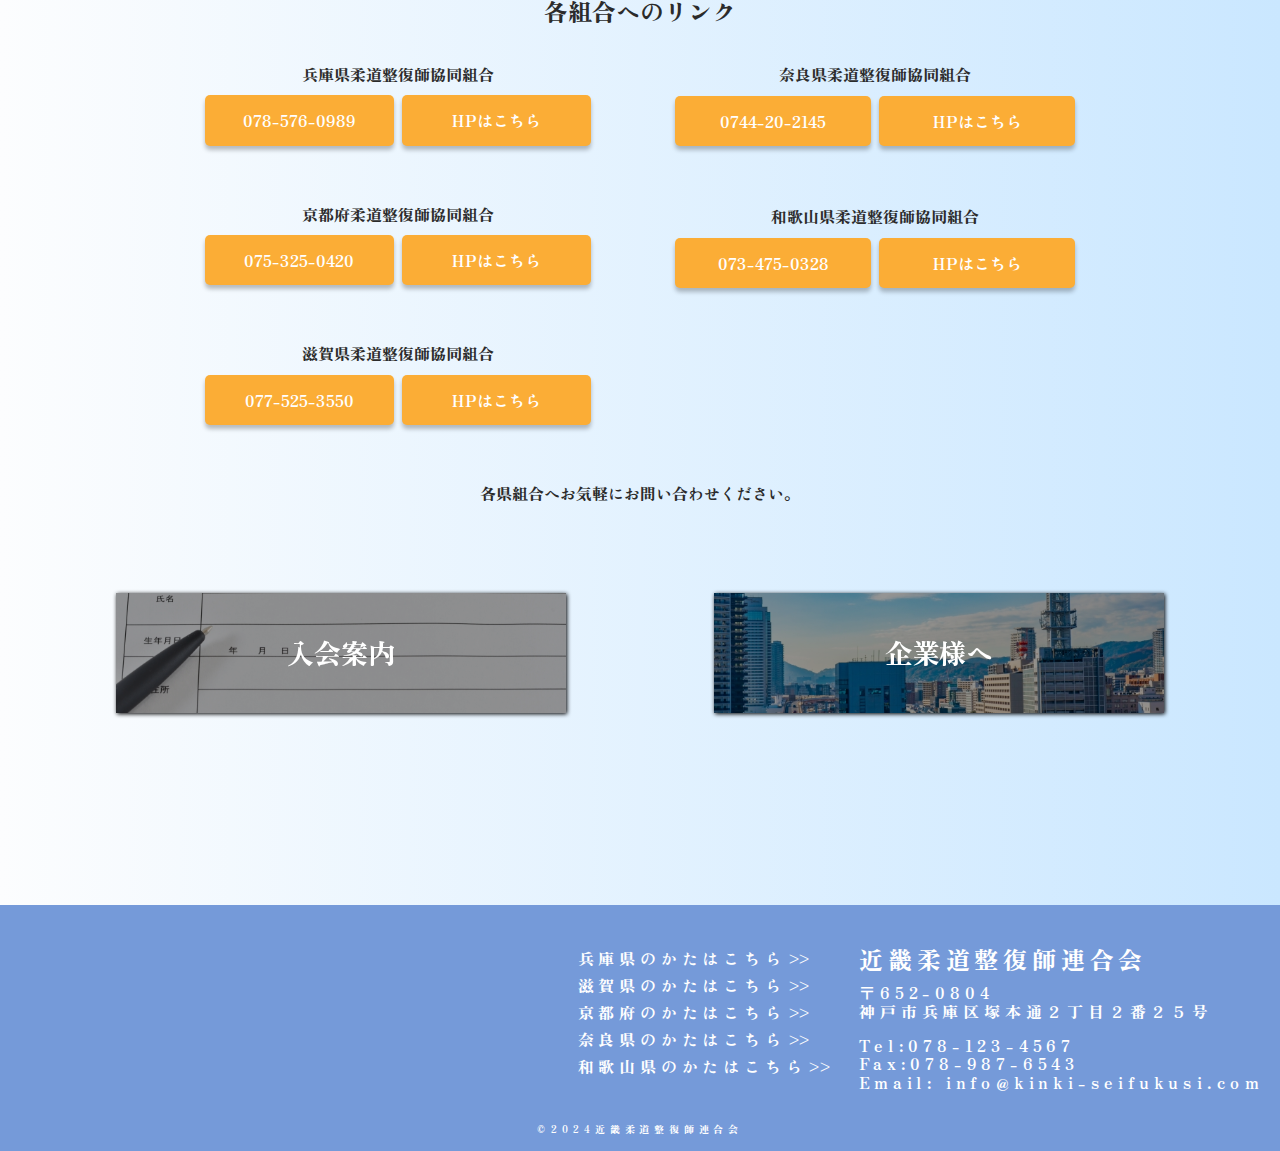
<file: greet.html>
<!DOCTYPE html>
<html lang="ja">

<head>
    <meta charset="UTF-8">
    <meta name="viewport" content="width=device-width, initial-scale=1.0">
    <title>連合会について</title>
    <link rel="preconnect" href="https://fonts.googleapis.com">
    <link rel="preconnect" href="https://fonts.gstatic.com" crossorigin>
    <link href="https://fonts.googleapis.com/css2?family=Zen+Antique+Soft&display=swap" rel="stylesheet">
    <link rel="stylesheet" href="scss/style.css">
    <meta name="robots" content="noindex, nofollow" />
</head>

<body>
    <div class="gradient">
    <!-- *********header(共通)*************** -->
    <header>
        <div class="headerWrapper">
            <div class="headerWrap">
                <a href="index.html">
                    <h1>近畿柔道整復師連合会</h1>
                </a>
                <!-- ハンバーガーメニュー -->
                <input id="open" type="checkbox">
                <label class="toggle" for="open">
                    <span></span>
                    <span></span>
                    <span></span>
                </label>
                <div id="menu" > <!-- 横並び -->
                    <nav>
                        <ul>
                            <li><a href="greet.html" class="menuText">連合会について</a></li>
                            <li> <a href="company.html" class="menuText">指定業者申込</a> </li>
                            <li> <a href="general.html" class="menuText">入会案内</a> </li>
                            <li> <a href="qa.html" class="menuText">よくある質問</a></li>
                            <li> <a href="https://www.facebook.com/hyogokenjyusei/?ref=embed_page" class="menuText">お知らせ</a></li>
                            <li class="menu_tel"> <div class="humMenuButton"><a href="#">078-123-4567</a></div></li>
                        </ul>
                    </nav>
                </div><!-- menu -->
                <!-- PCグローバルメニュー -->
                <div class="headerList">
                    <nav>
                        <ul>
                            <li><a href="greet.html">連合会について</a></li>
                            <li> <a href="company.html">指定業者申込</a> </li>
                            <li> <a href="general.html">入会案内</a> </li>
                            <li> <a href="qa.html">よくある質問</a></li>
                            <li> <a href="https://www.facebook.com/hyogokenjyusei/?ref=embed_page">お知らせ</a></li>
                        </ul>
                    </nav>
                </div>
            </div>
        </div>
    </header>
    <!-- *********header(共通)*************** -->


        <div class="greMidasi">
        </div>
        <div class="greMidasiP">
            <h2>連合会について</h2>
            <h3>About the federation</h3>
        </div>

        <div class="mainContentGreet">
            <!-- ここにメインコンテンツを書く -->

            <div class="kaisetu">
                <h3>近畿柔道整復師連合会</h3>
                <p>当サイトは近畿一円の柔道整復師連合会への窓口となるべく誕生いたしました。<br><br>
                各県へのお問い合わせボタンはこのページの下記にありますのでお手軽にお問い合わせください。
                </p>
            </div>

            <div class="aisatu">
                <h3>理事長ご挨拶</h3>
                <p>近畿柔道整復師連合会のホームページにお越し頂きまして誠にありがとうございます。<br><br>この連合会は兵庫県。京都府。滋賀県。和歌山県。奈良県。の1府4県の協同組合の共同体で各県の会員が日常使う医療機器、消耗品、各種保険関係の団体保険、医療事故保険等福利厚生の充実、学術大会の協賛など情報交換を共有して組合員に多種多様な商品を安価で販売しております。<br><br>広告募集は1年間通して行っています。<br><br>一般の企業から個人商店さん迄そしてネット販売している方も広告の応募も可能です。
                    是非ご活用の程宜しくお願申し上げます。</p>
            </div><!-- aisatu -->

            <div class="greetLink">

                <h3>各組合へのリンク</h3>

                <div class="itemWrapper">
                    <div class="itemA">
                        <div class="greetLinkItem">
                            <p>兵庫県柔道整復師協同組合</p>
                            <a href="" class="greetBtn">078-576-0989</a>
                            <a href="" class="greetBtn">HPはこちら</a>

                        </div><!-- greetLinkitem -->

                        <div class="greetLinkItem">
                            <p>京都府柔道整復師協同組合</p>
                            <a href="" class="greetBtn">075-325-0420</a>
                            <a href="" class="greetBtn">HPはこちら</a>
                        </div><!-- greetLinkitem -->

                        <div class="greetLinkItem">
                            <p>滋賀県柔道整復師協同組合</p>
                            <a href="" class="greetBtn">077-525-3550</a>
                            <a href="" class="greetBtn">HPはこちら</a>
                        </div><!-- greetLinkitem -->
                    </div><!-- itemA -->

                    <div class="itemB">
                        <div class="greetLinkItem">
                            <p>奈良県柔道整復師協同組合</p>
                            <a href="" class="greetBtn">0744-20-2145</a>
                            <a href="" class="greetBtn">HPはこちら</a>
                        </div><!-- greetLinkitem -->

                        <div class="greetLinkItem">
                            <p>和歌山県柔道整復師協同組合</p>
                            <a href="" class="greetBtn">073-475-0328</a>
                            <a href="" class="greetBtn">HPはこちら</a>
                        </div><!-- greetLinkitem -->
                    </div><!-- itemB -->
                </div>
                <!-- itemWrapper -->

                <p>各県組合へお気軽にお問い合わせください。</p>
            </div><!-- greetLink -->

            <div class="qaFooter">
                <div class="item">
                    <a href="#">
                        <div class="participationImage">
                            <img src="images/btn3.jpg" alt="button">
                        </div>
                        <p>入会案内</p>
                    </a>
                </div>
                <div class="item">
                    <a href="#">
                        <div class="toCompanyImage">
                            <img src="images/btn1.jpg" alt="button">
                        </div>
                        <p>企業様へ</p>
                    </a>
                </div>


            </div><!-- mainContent -->
        </div><!-- gradient -->


            <footer>
                <div class="footerWrapper">
                    <div class="footerLink">
                        <nav>
                            <ul>
                                <li><a href="">兵庫県のかたはこちら<span class="tume">>></span></a></li>
                                <li><a href="">滋賀県のかたはこちら<span class="tume">>></span></a></li>
                                <li><a href="">京都府のかたはこちら<span class="tume">>></span></a></li>
                                <li><a href="">奈良県のかたはこちら<span class="tume">>></span></a></li>
                                <li><a href="">和歌山県のかたはこちら<span class="tume">>></span></a></li>
                            </ul><!-- モバイル版でもう少し行間開ける -->
                        </nav>
                    </div>

                    <div class="adress">
                        <h4>近畿柔道整復師連合会</h4><!-- 太字か見出しタグ(SEO対策)**** -->
                        <address class="juusyo">〒652-0804
                            <br> 神戸市兵庫区塚本通２丁目２番２５号
                        </address>
                        <address class="tell">Tel:078-123-4567
                            <br>Fax:078-987-6543
                            <br>Email: info@kinki-seifukusi.com<!-- aタグでリンク貼る paddingで右に隙間-->
                        </address>
                    </div>
                </div><!-- footerWrapper -->
                <small>&copy;2024近畿柔道整復師連合会</small>

                <!-- !!!!モバイル版も作る!!!! -->
                <!-- モバイル版でpadding外す -->
            </footer>

        <script src="js/accordion.js"></script><!-- アコーディオンメニュー -->

</body>

</html>
</file>
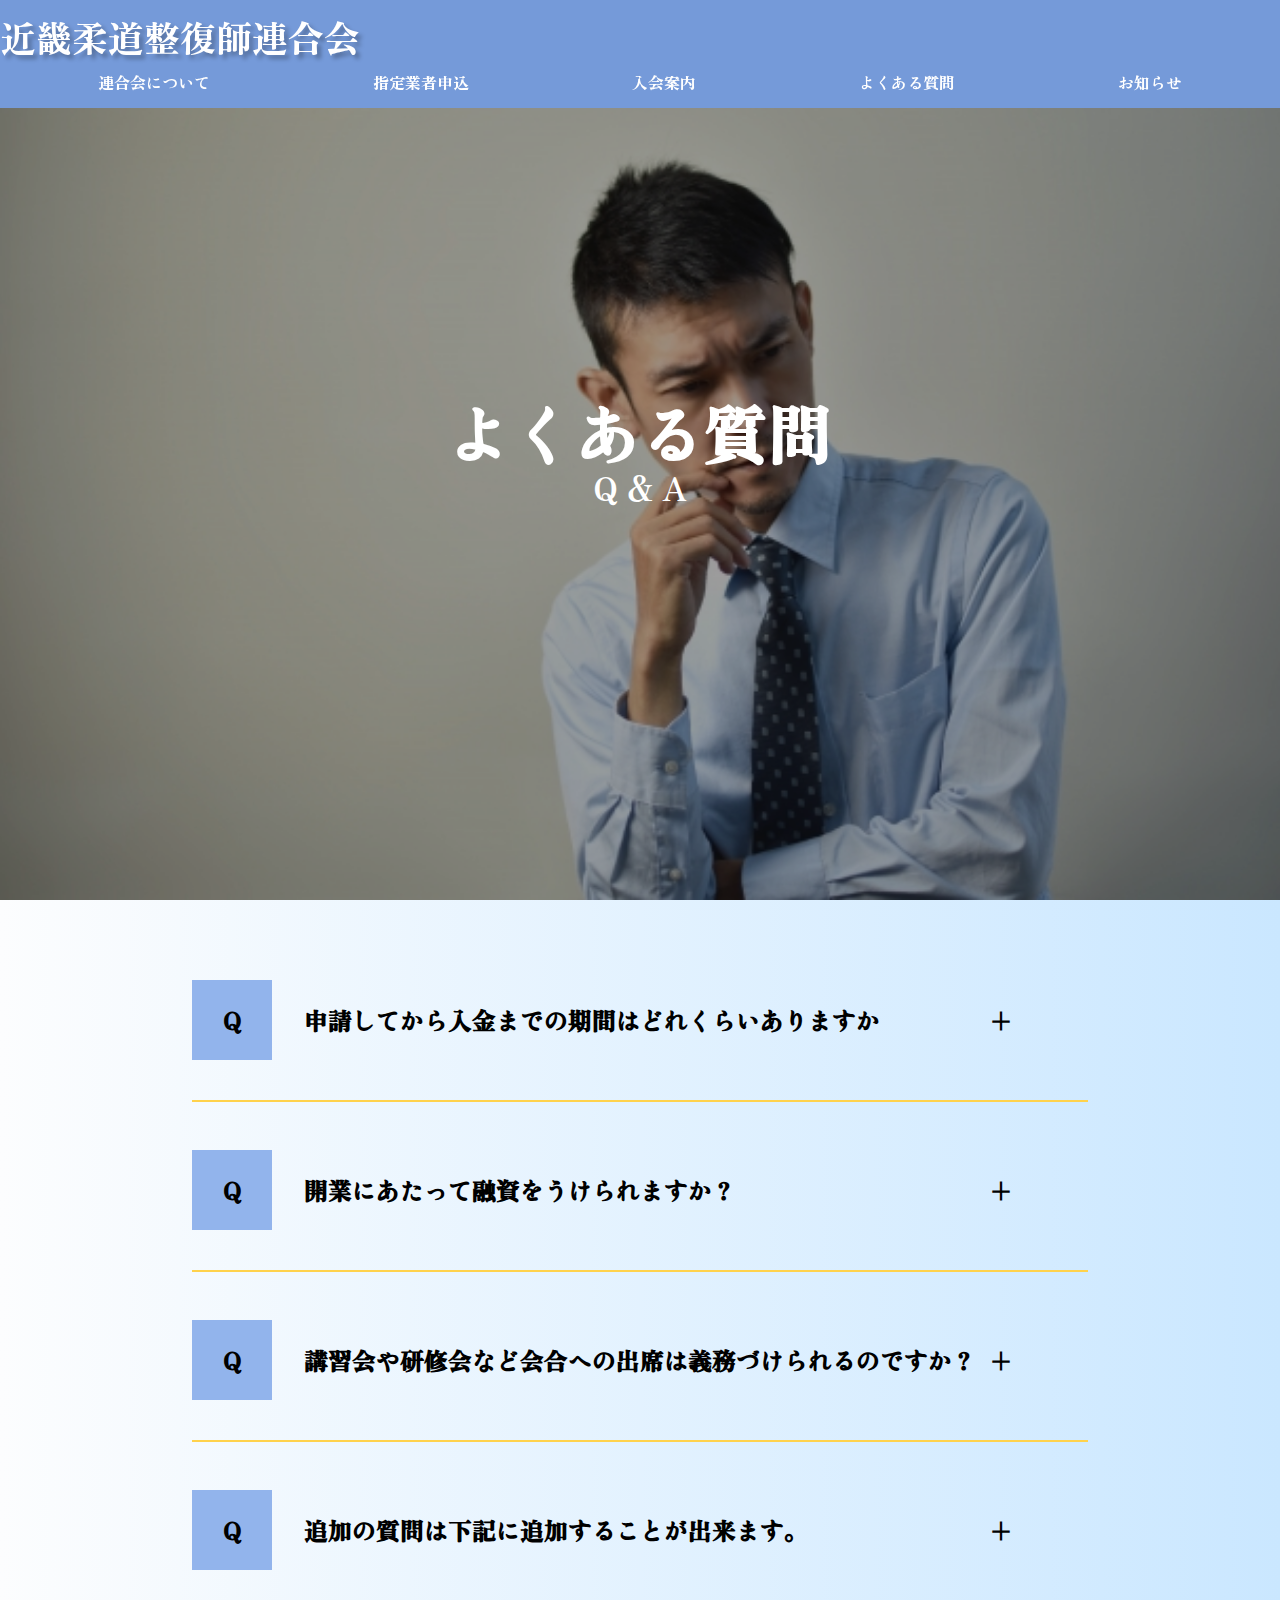
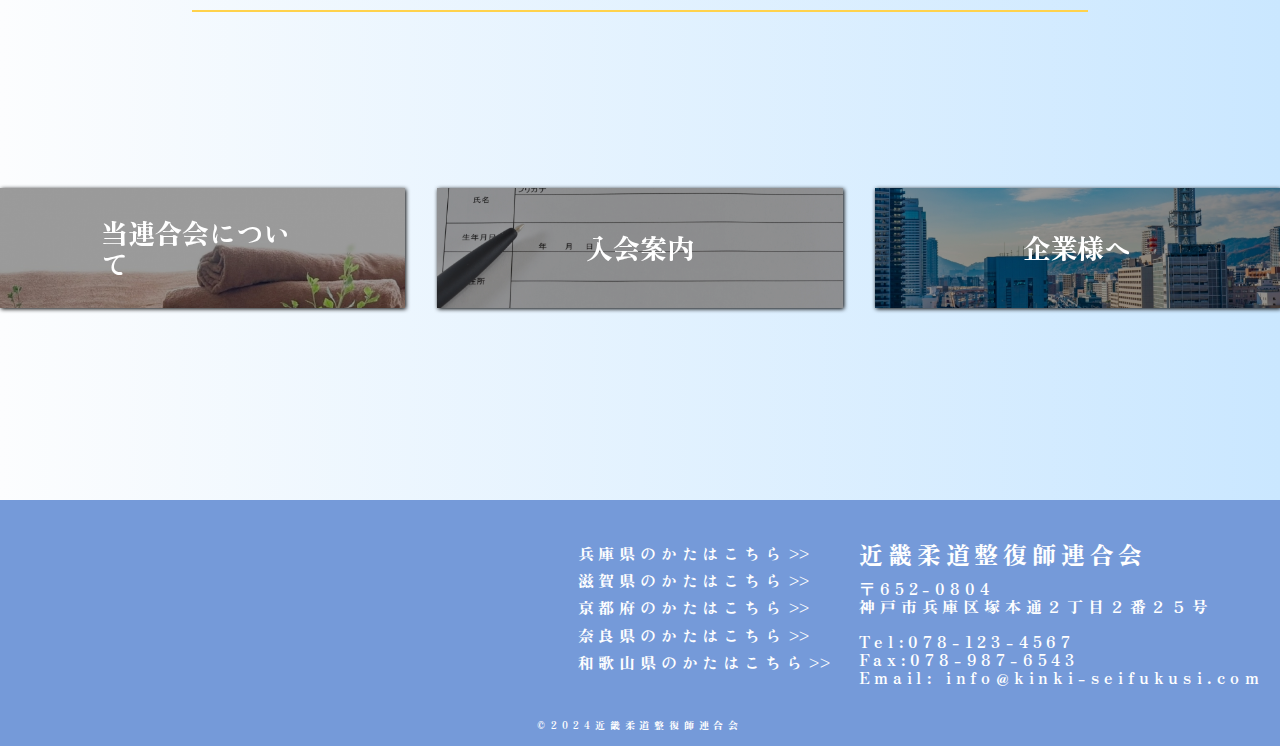
<file: qa.html>
<!DOCTYPE html>
<html lang="ja">

<head>
    <meta charset="UTF-8">
    <meta name="viewport" content="width=device-width, initial-scale=1.0">
    <title>よくある質問</title>
    <link rel="preconnect" href="https://fonts.googleapis.com">
    <link rel="preconnect" href="https://fonts.gstatic.com" crossorigin>
    <link href="https://fonts.googleapis.com/css2?family=Zen+Antique+Soft&display=swap" rel="stylesheet">
    <link rel="stylesheet" href="scss/style.css">
    <meta name="robots" content="noindex, nofollow" />
</head>

<body>
    <div class="gradient">
        <header>
            <div class="headerWrapper">
                <div class="headerWrap">
                    <a href="index.html">
                        <h1>近畿柔道整復師連合会</h1>
                    </a>

                                    <!-- ハンバーガーメニュー -->
                <input id="open" type="checkbox">
                <label class="toggle" for="open">
                    <span></span>
                    <span></span>
                    <span></span>
                </label>
                <div id="menu">
                    <nav>
                        <ul>
                            <li><a href="greet.html" class="menuText">連合会について</a></li>
                            <li> <a href="company.html" class="menuText">指定業者申込</a> </li>
                            <li> <a href="general.html" class="menuText">入会案内</a> </li>
                            <li> <a href="qa.html" class="menuText">よくある質問</a></li>
                            <li> <a href="https://www.facebook.com/hyogokenjyusei/?ref=embed_page" class="menuText">お知らせ</a></li>
                            <li> <div class="humMenuButton"><a href="#">078-123-4567</a></div></li>
                        </ul>
                    </nav>
                </div><!-- menu -->

                    <div class="headerList">
                        <nav>
                            <ul>
                                <li><a href="greet.html">連合会について</a></li>
                                <li> <a href="company.html">指定業者申込</a> </li>
                                <li> <a href="general.html">入会案内</a> </li>
                                <li> <a href="qa.html">よくある質問</a></li>
                                <li> <a href="https://www.facebook.com/hyogokenjyusei/?ref=embed_page">お知らせ</a></li>
                            </ul>
                        </nav>
                    </div><!-- headerList -->
                </div>
            </div>
        </header>




            <!-- ここにメインコンテンツを書く -->
            <div class="backgroundImage">
            </div>
            <div class="qaTitleTexit">
                <h2>よくある質問</h2>
                <p>Q & A</p>
            </div>
            <div class="mainContent">
            <!-- Main Content Below -->

            <div class="qaWrapper">
                <div class="shiteiQA">
                    <dl>
                        <div>
                            <dt><span class="question">申請してから入金までの期間はどれくらいありますか</span></dt>
                            <dd><span class="answer">
                                    至急申請書の受付文が、最短で翌月末に会員登録口座に送金となります。（例）1月施術分⇒2月5日～8日まで提出⇒最短3月末送金</span></dd>
                        </div>
                        <div>
                            <dt><span class="question">開業にあたって融資をうけられますか？</span></dt>
                            <dd><span
                                    class="answer">本会自体では資金の融資を行ってはいませんが、低利で融資が受けられるよう取引銀行に紹介することが可能です。また、機器・設備などの低価格斡旋特典もあります。
                                </span>
                            </dd>
                        </div>
                        <div>
                            <dt><span class="question">講習会や研修会など会合への出席は義務づけられるのですか？</span></dt>
                            <dd><span
                                    class="answer">義務ではありません。強制されたり、出席しなかったことで咎められることもありません。参加は自由です。しかし、柔道整復師として仕事をする上で必要となる様々な情報や技術を得ることができたり、同じ資格同じ仕事をする多くの仲間との交流から得られるものは決して少なくはないと思います。
                                </span>
                            </dd>
                        </div>
                        <div>
                            <dt><span class="question">追加の質問は下記に追加することが出来ます。</span></dt>
                            <dd><span
                                    class="answer">回答ももちろん追加可能です。
                                </span>
                            </dd>
                        </div>
                    </dl>
                </div>
            </div>

            <div class="qaFooter">
                <div class="item">
                    <a href="#">
                        <div class="descriptionImage">
                            <img src="images/btn2.jpg" alt="button">
                        </div>
                        <p>当連合会について</p>
                    </a>
                </div>
                <div class="item">
                    <a href="#">
                        <div class="participationImage">
                            <img src="images/btn3.jpg" alt="button">
                        </div>
                        <p>入会案内</p>
                    </a>
                </div>
                <div class="item">
                    <a href="#">
                        <div class="toCompanyImage">
                            <img src="images/btn1.jpg" alt="button">
                        </div>
                        <p>企業様へ</p>
                    </a>
                </div>
            </div>


        </div>

        <footer>
            <div class="footerWrapper">
                <div class="footerLink">
                    <nav>
                        <ul>
                            <li><a href="">兵庫県のかたはこちら<span class="tume">>></span></a></li>
                            <li><a href="">滋賀県のかたはこちら<span class="tume">>></span></a></li>
                            <li><a href="">京都府のかたはこちら<span class="tume">>></span></a></li>
                            <li><a href="">奈良県のかたはこちら<span class="tume">>></span></a></li>
                            <li><a href="">和歌山県のかたはこちら<span class="tume">>></span></a></li>
                        </ul><!-- モバイル版でもう少し行間開ける -->
                    </nav>
                </div>

                <div class="adress">
                    <h4>近畿柔道整復師連合会</h4><!-- 太字か見出しタグ(SEO対策)**** -->
                    <address class="juusyo">〒652-0804
                        <br> 神戸市兵庫区塚本通２丁目２番２５号
                    </address>
                    <address class="tell">Tel:078-123-4567
                        <br>Fax:078-987-6543
                        <br>Email: info@kinki-seifukusi.com<!-- aタグでリンク貼る paddingで右に隙間-->
                    </address>
                </div>
            </div><!-- footerWrapper -->
            <small>&copy;2024近畿柔道整復師連合会</small>

            <!-- !!!!モバイル版も作る!!!! -->
            <!-- モバイル版でpadding外す -->

        </footer>




    </div>

    <script src="js/accordion.js"></script><!-- アコーディオンメニュー -->

</body>

</html>
</file>
